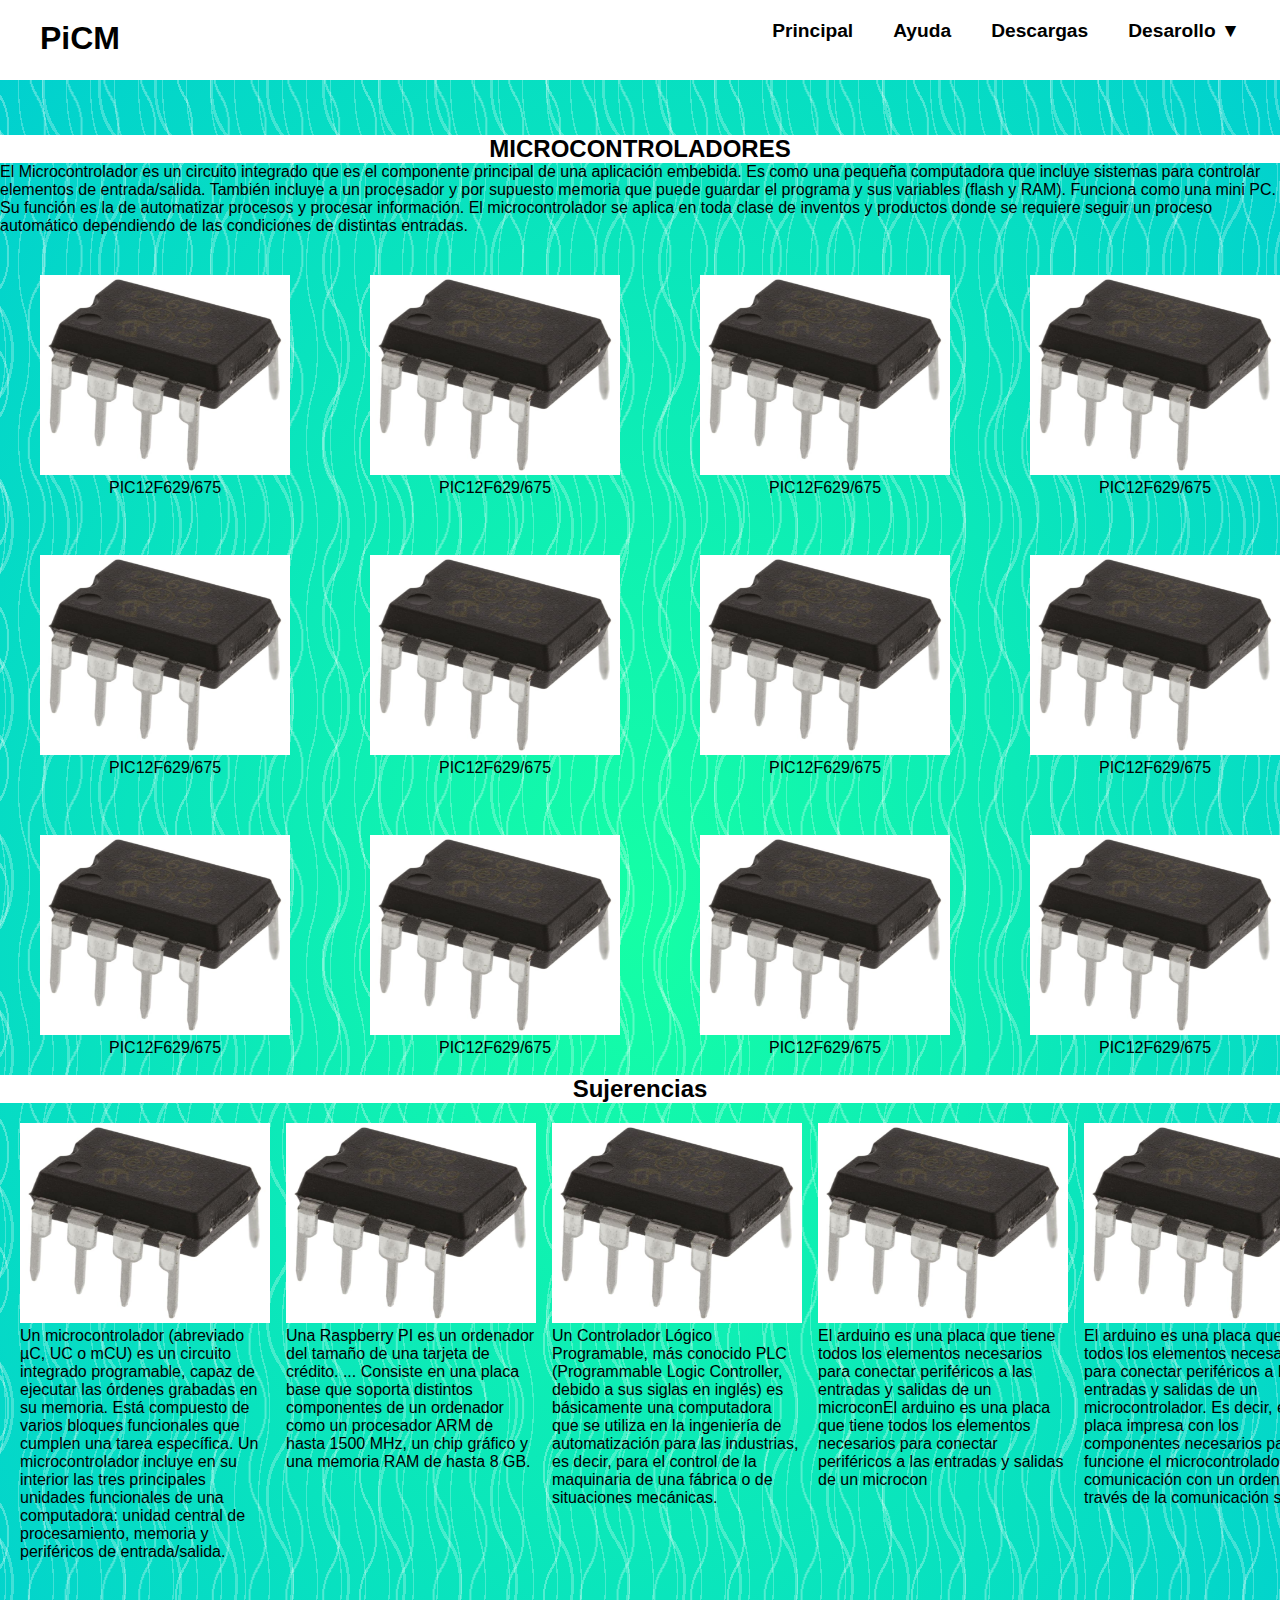
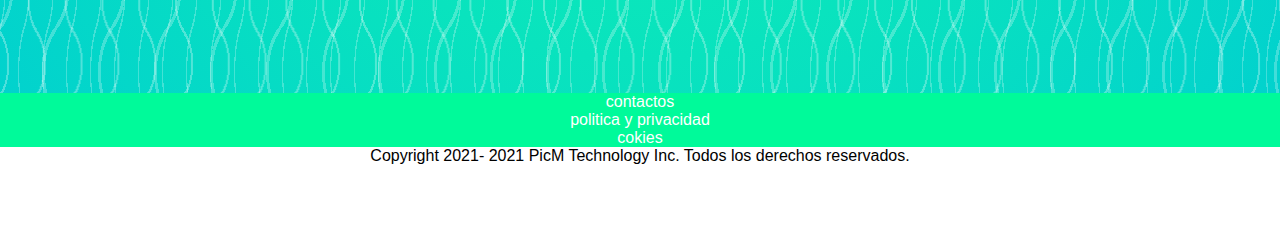
<file: Index.html>
<!DOCTYPE html>
<html lang="en">
<head>
    <meta charset="UTF-8">
    <meta http-equiv="X-UA-Compatible" content="IE=edge">
    <meta name="viewport" content="width=device-width, initial-scale=1.0">
    <title>mICROCONTROLADOREs</title>
    <link rel="stylesheet" href="desafio5.css">
    
</head>
<body>
    <header>
        <nav>
            <a class="logo">PiCM</a>
            <div class="dropdown">
                <button class="dropdown_btn">Desarollo</button>
                <div class="dropdown_content">
                    <a href="pic.html">Pic</a>
                    <a href="raspberry.html">Raspberry</a>
                    <a href="#">Atmel</a>
                    <a href="#">Arduino</a>
                </div>
            </div>
            <a href="descargas.html">Descargas</a>
            <a href="ayuda.html">Ayuda</a>
            <a href="Index.html">Principal</a>
        </nav>
    </header>
    <div class="titulo">
        <h2>MICROCONTROLADORES</h2>
        
    </div>
    <div class="resumen">
        El Microcontrolador es un circuito integrado que es el componente principal de una aplicación embebida. Es como una pequeña computadora que incluye sistemas para controlar elementos de entrada/salida. También incluye a un procesador y por supuesto memoria que puede guardar el programa y sus variables (flash y RAM).  Funciona como una mini PC. Su función es la de automatizar procesos y procesar información.

El microcontrolador se aplica en toda clase de inventos y productos donde se requiere seguir un proceso automático dependiendo de las condiciones de distintas entradas.
    </div>

    <div class="contenido">
        <div class="cartelera">
            <div class="img1">
                <a title="PIC" href="https://www.microchip.com/"><img class="img1" src="PIC12F629_675.jpg" alt=""></a>
                <p>PIC12F629/675</p>
            </div>
            <div class="img2">
                <a title="PIC" href="https://www.microchip.com/"><img class="img1" src="PIC12F629_675.jpg" alt=""></a>
                <p>PIC12F629/675</p>
            </div>
            <div class="img3">
                <a title="PIC" href="https://www.microchip.com/"><img class="img1" src="PIC12F629_675.jpg" alt=""></a>
                <p>PIC12F629/675</p>
            </div>
            <div class="img4">
                <a title="PIC" href="https://www.microchip.com/"><img class="img1" src="PIC12F629_675.jpg" alt=""></a>
                <p>PIC12F629/675</p>
            </div>
            <div class="img5">
                <a title="PIC" href="https://www.microchip.com/"><img class="img1" src="PIC12F629_675.jpg" alt=""></a>
                <p>PIC12F629/675</p>
            </div>
            <div class="img6">
                <a title="PIC" href="https://www.microchip.com/"><img class="img1" src="PIC12F629_675.jpg" alt=""></a>
                <p>PIC12F629/675</p>
            </div>
            <div class="img7">
                <a title="PIC" href="https://www.microchip.com/"><img class="img1" src="PIC12F629_675.jpg" alt=""></a>
                <p>PIC12F629/675</p>
            </div>
            <div class="img8">
                <a title="PIC" href="https://www.microchip.com/"><img class="img1" src="PIC12F629_675.jpg" alt=""></a>
                <p>PIC12F629/675</p>
            </div>
            <div class="img9">
                <a title="PIC" href="https://www.microchip.com/"><img class="img1" src="PIC12F629_675.jpg" alt=""></a>
                <p>PIC12F629/675</p>
            </div>
            <div class="img10">
                <a title="PIC" href="https://www.microchip.com/"><img class="img1" src="PIC12F629_675.jpg" alt=""></a>
                <p>PIC12F629/675</p>
            </div>
            <div class="img11">
                <a title="PIC" href="https://www.microchip.com/"><img class="img1" src="PIC12F629_675.jpg" alt=""></a>
                <p>PIC12F629/675</p>
            </div>
            <div class="img12">
                <a title="PIC" href="https://www.microchip.com/"><img class="img1" src="PIC12F629_675.jpg" alt=""></a>
                <p>PIC12F629/675</p>
            </div>
        </div>
        <div class="sujerencia">
            <h2>Sujerencias</h2>
        </div>
        <div class="mas">
            
            <div class="img13">
                <a title="PIC" href="https://www.microchip.com/"><img class="img1" src="PIC12F629_675.jpg" alt=""></a>
                Un microcontrolador (abreviado µC, UC o mCU) es un circuito integrado programable, capaz de ejecutar las órdenes grabadas en su memoria. Está compuesto de varios bloques funcionales que cumplen una tarea específica. Un microcontrolador incluye en su interior las tres principales unidades funcionales de una computadora: unidad central de procesamiento, memoria y periféricos de entrada/salida.
            </div>
            <div class="img14">
                <a title="PIC" href="https://www.microchip.com/"><img class="img1" src="PIC12F629_675.jpg" alt=""></a>
                Una Raspberry PI es un ordenador del tamaño de una tarjeta de crédito. ... Consiste en una placa base que soporta distintos componentes de un ordenador como un procesador ARM de hasta 1500 MHz, un chip gráfico y una memoria RAM de hasta 8 GB.
            </div>
            <div class="img15">
                <a title="PIC" href="https://www.microchip.com/"><img class="img1" src="PIC12F629_675.jpg" alt=""></a>
                Un Controlador Lógico Programable, más conocido PLC (Programmable Logic Controller, debido a sus siglas en inglés) es básicamente una computadora que se utiliza en la ingeniería de automatización para las industrias, es decir, para el control de la maquinaria de una fábrica o de situaciones mecánicas.
            </div>
            <div class="img16">
                <a title="PIC" href="https://www.microchip.com/"><img class="img1" src="PIC12F629_675.jpg" alt=""></a>
                El arduino es una placa que tiene todos los elementos necesarios para conectar periféricos a las entradas y salidas de un microconEl arduino es una placa que tiene todos los elementos necesarios para conectar periféricos a las entradas y salidas de un microcon
            </div>
            <div class="img17">
                <a title="PIC" href="https://www.microchip.com/"><img class="img1" src="PIC12F629_675.jpg" alt=""></a>
                El arduino es una placa que tiene todos los elementos necesarios para conectar periféricos a las entradas y salidas de un microcontrolador. Es decir, es una placa impresa con los componentes necesarios para que funcione el microcontrolador y su comunicación con un ordenador a través de la comunicación serial.
            </div>
        </div>
        <div class="inferior">
            <div class="datos">
                <div>
                    contactos
                </div>
                <div>
                    politica y privacidad
                </div>
                <div>
                    cokies
                </div>
            </div>
            <div class="copirng">
                Copyright 2021- 2021 PicM Technology Inc. Todos los derechos reservados.
            </div>
        </div>

    </div>
    
</body>
</html>
</file>
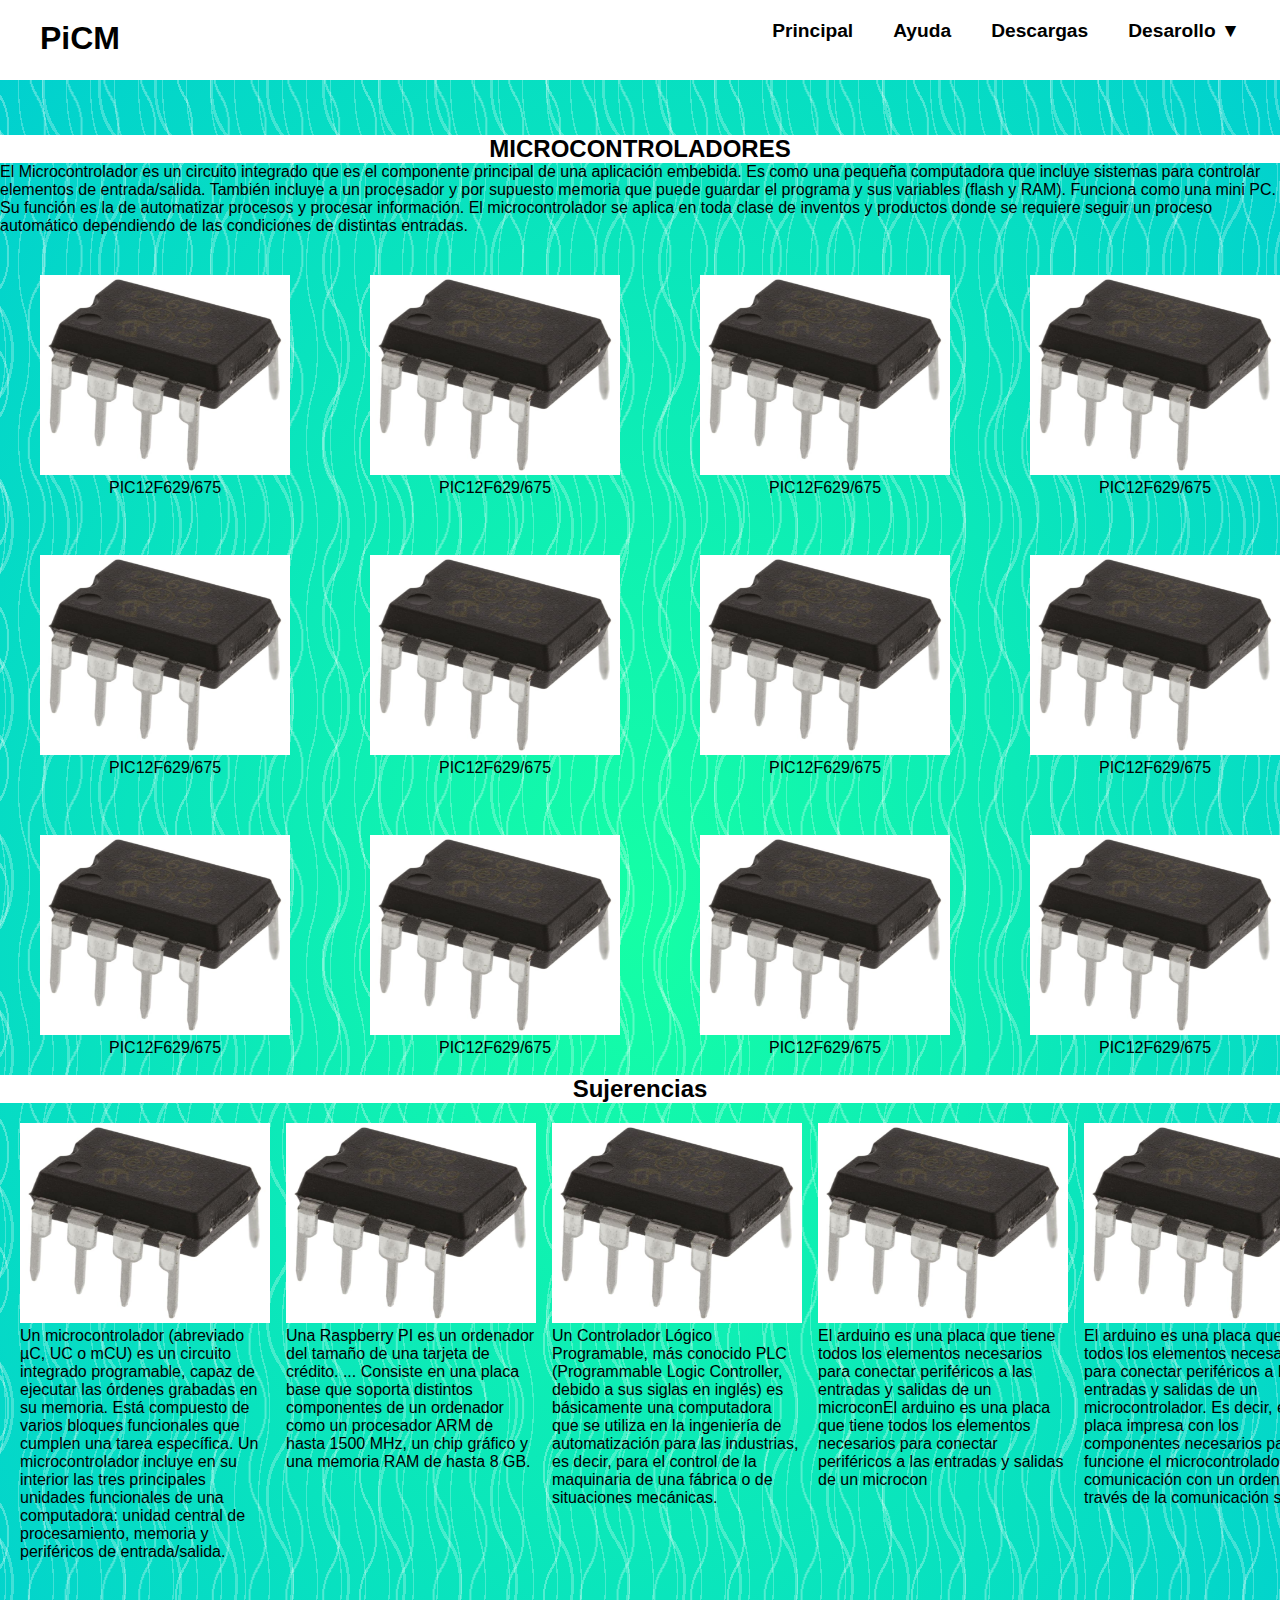
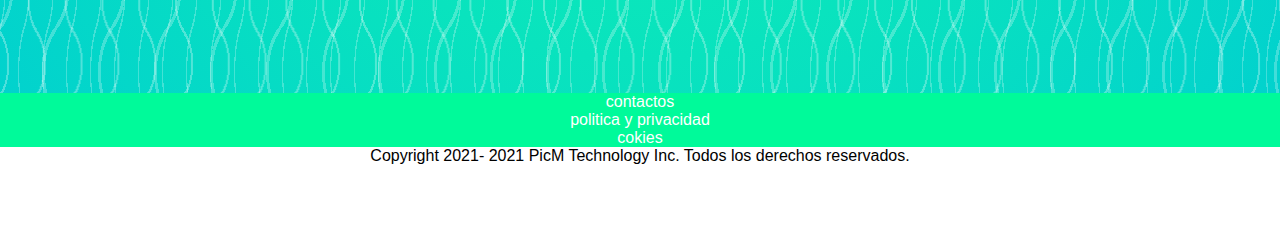
<file: desafio5.html>
<!DOCTYPE html>
<html lang="en">
<head>
    <meta charset="UTF-8">
    <meta http-equiv="X-UA-Compatible" content="IE=edge">
    <meta name="viewport" content="width=device-width, initial-scale=1.0">
    <title>mICROCONTROLADOREs</title>
    <link rel="stylesheet" href="desafio5.css">
    
</head>
<body>
    <header>
        <nav>
            <a class="logo">PiCM</a>
            <div class="dropdown">
                <button class="dropdown_btn">Desarollo</button>
                <div class="dropdown_content">
                    <a href="pic.html">Pic</a>
                    <a href="raspberry.html">Raspberry</a>
                    <a href="#">Atmel</a>
                    <a href="#">Arduino</a>
                </div>
            </div>
            <a href="descargas.html">Descargas</a>
            <a href="ayuda.html">Ayuda</a>
            <a href="desafio5.html">Principal</a>
        </nav>
    </header>
    <div class="titulo">
        <h2>MICROCONTROLADORES</h2>
        
    </div>
    <div class="resumen">
        El Microcontrolador es un circuito integrado que es el componente principal de una aplicación embebida. Es como una pequeña computadora que incluye sistemas para controlar elementos de entrada/salida. También incluye a un procesador y por supuesto memoria que puede guardar el programa y sus variables (flash y RAM).  Funciona como una mini PC. Su función es la de automatizar procesos y procesar información.

El microcontrolador se aplica en toda clase de inventos y productos donde se requiere seguir un proceso automático dependiendo de las condiciones de distintas entradas.
    </div>

    <div class="contenido">
        <div class="cartelera">
            <div class="img1">
                <a title="PIC" href="https://www.microchip.com/"><img class="img1" src="PIC12F629_675.jpg" alt=""></a>
                <p>PIC12F629/675</p>
            </div>
            <div class="img2">
                <a title="PIC" href="https://www.microchip.com/"><img class="img1" src="PIC12F629_675.jpg" alt=""></a>
                <p>PIC12F629/675</p>
            </div>
            <div class="img3">
                <a title="PIC" href="https://www.microchip.com/"><img class="img1" src="PIC12F629_675.jpg" alt=""></a>
                <p>PIC12F629/675</p>
            </div>
            <div class="img4">
                <a title="PIC" href="https://www.microchip.com/"><img class="img1" src="PIC12F629_675.jpg" alt=""></a>
                <p>PIC12F629/675</p>
            </div>
            <div class="img5">
                <a title="PIC" href="https://www.microchip.com/"><img class="img1" src="PIC12F629_675.jpg" alt=""></a>
                <p>PIC12F629/675</p>
            </div>
            <div class="img6">
                <a title="PIC" href="https://www.microchip.com/"><img class="img1" src="PIC12F629_675.jpg" alt=""></a>
                <p>PIC12F629/675</p>
            </div>
            <div class="img7">
                <a title="PIC" href="https://www.microchip.com/"><img class="img1" src="PIC12F629_675.jpg" alt=""></a>
                <p>PIC12F629/675</p>
            </div>
            <div class="img8">
                <a title="PIC" href="https://www.microchip.com/"><img class="img1" src="PIC12F629_675.jpg" alt=""></a>
                <p>PIC12F629/675</p>
            </div>
            <div class="img9">
                <a title="PIC" href="https://www.microchip.com/"><img class="img1" src="PIC12F629_675.jpg" alt=""></a>
                <p>PIC12F629/675</p>
            </div>
            <div class="img10">
                <a title="PIC" href="https://www.microchip.com/"><img class="img1" src="PIC12F629_675.jpg" alt=""></a>
                <p>PIC12F629/675</p>
            </div>
            <div class="img11">
                <a title="PIC" href="https://www.microchip.com/"><img class="img1" src="PIC12F629_675.jpg" alt=""></a>
                <p>PIC12F629/675</p>
            </div>
            <div class="img12">
                <a title="PIC" href="https://www.microchip.com/"><img class="img1" src="PIC12F629_675.jpg" alt=""></a>
                <p>PIC12F629/675</p>
            </div>
        </div>
        <div class="sujerencia">
            <h2>Sujerencias</h2>
        </div>
        <div class="mas">
            
            <div class="img13">
                <a title="PIC" href="https://www.microchip.com/"><img class="img1" src="PIC12F629_675.jpg" alt=""></a>
                Un microcontrolador (abreviado µC, UC o mCU) es un circuito integrado programable, capaz de ejecutar las órdenes grabadas en su memoria. Está compuesto de varios bloques funcionales que cumplen una tarea específica. Un microcontrolador incluye en su interior las tres principales unidades funcionales de una computadora: unidad central de procesamiento, memoria y periféricos de entrada/salida.
            </div>
            <div class="img14">
                <a title="PIC" href="https://www.microchip.com/"><img class="img1" src="PIC12F629_675.jpg" alt=""></a>
                Una Raspberry PI es un ordenador del tamaño de una tarjeta de crédito. ... Consiste en una placa base que soporta distintos componentes de un ordenador como un procesador ARM de hasta 1500 MHz, un chip gráfico y una memoria RAM de hasta 8 GB.
            </div>
            <div class="img15">
                <a title="PIC" href="https://www.microchip.com/"><img class="img1" src="PIC12F629_675.jpg" alt=""></a>
                Un Controlador Lógico Programable, más conocido PLC (Programmable Logic Controller, debido a sus siglas en inglés) es básicamente una computadora que se utiliza en la ingeniería de automatización para las industrias, es decir, para el control de la maquinaria de una fábrica o de situaciones mecánicas.
            </div>
            <div class="img16">
                <a title="PIC" href="https://www.microchip.com/"><img class="img1" src="PIC12F629_675.jpg" alt=""></a>
                El arduino es una placa que tiene todos los elementos necesarios para conectar periféricos a las entradas y salidas de un microconEl arduino es una placa que tiene todos los elementos necesarios para conectar periféricos a las entradas y salidas de un microcon
            </div>
            <div class="img17">
                <a title="PIC" href="https://www.microchip.com/"><img class="img1" src="PIC12F629_675.jpg" alt=""></a>
                El arduino es una placa que tiene todos los elementos necesarios para conectar periféricos a las entradas y salidas de un microcontrolador. Es decir, es una placa impresa con los componentes necesarios para que funcione el microcontrolador y su comunicación con un ordenador a través de la comunicación serial.
            </div>
        </div>
        <div class="inferior">
            <div class="datos">
                <div>
                    contactos
                </div>
                <div>
                    politica y privacidad
                </div>
                <div>
                    cokies
                </div>
            </div>
            <div class="copirng">
                Copyright 2021- 2021 PicM Technology Inc. Todos los derechos reservados.
            </div>
        </div>

    </div>
    
</body>
</html>
</file>
<file: desafio5.css>
body {
    background: radial-gradient(1.5em 6.28571em at 1.95em, rgba(255, 255, 255, 0) 50%, rgba(255, 255, 255, 0.25) 50%, rgba(255, 255, 255, 0.25) 55%, rgba(255, 255, 255, 0) 55%) 0 0, radial-gradient(1.5em 6.28571em at -0.45em, rgba(255, 255, 255, 0) 50%, rgba(255, 255, 255, 0.25) 50%, rgba(255, 255, 255, 0.25) 55%, rgba(255, 255, 255, 0) 55%) 1.5em 5.5em, radial-gradient(2.3em 4.57143em at 2.99em, rgba(255, 255, 255, 0) 50%, rgba(255, 255, 255, 0.3) 50%, rgba(255, 255, 255, 0.3) 55%, rgba(255, 255, 255, 0) 55%) 0 0, radial-gradient(2.3em 4.57143em at -0.69em, rgba(255, 255, 255, 0) 50%, rgba(255, 255, 255, 0.3) 50%, rgba(255, 255, 255, 0.3) 55%, rgba(255, 255, 255, 0) 55%) 2.3em 4em, radial-gradient(3.5em 6.28571em at 4.55em, rgba(255, 255, 255, 0) 50%, rgba(255, 255, 255, 0.25) 50%, rgba(255, 255, 255, 0.25) 55%, rgba(255, 255, 255, 0) 55%) 0 0, radial-gradient(3.5em 6.28571em at -1.05em, rgba(255, 255, 255, 0) 50%, rgba(255, 255, 255, 0.25) 50%, rgba(255, 255, 255, 0.25) 55%, rgba(255, 255, 255, 0) 55%) 3.5em 5.5em, radial-gradient(#15ffa5, #00ced1);
    background-color: mediumspringgreen;
    background-size: 1.5em 11em, 1.5em 11em, 2.3em 8em, 2.3em 8em, 3.5em 11em, 3.5em 11em, 100% 100%;
    background-repeat: repeat;
  }
*{
    margin: 0;
    padding: 0;
    box-sizing: border-box;
    font-family: -apple-system, BlinkMacSystemFont, 'Segoe UI', Roboto, Oxygen, Ubuntu, Cantarell, 'Open Sans', 'Helvetica Neue', sans-serif;
}
.titulo{
    max-width: 1500px;
    margin: auto;
    text-align: center;
    background-color: white;
}
.resumen{
    max-width: 1500px;
    margin: auto;
}
header{
    width: 100%;
    height: 15vh;
}
header nav {
    padding: 10px 20px;
    width: 100%;
    height: 80px;
    background-color: white;
    
}

header nav a {
    display: block;
    float: right;
    font-size: 1.2em;
    color: black;
    text-align: center;
    padding: 10px 20px;
    font-weight: bold;
    text-decoration: none;
    transition: all .5s ease;
}
header nav .logo {
    float: left;
    font-size: 2em;
}
header nav a:hover{
    background-color: mediumspringgreen;
}
.dropdown {
    float: right;
}
.dropdown .dropdown_btn {
    outline: none;
    border: none;
    background: inherit;
    font-size: 1.2em;
    color: black;
    text-align: center;
    padding: 10px 20px;
    font-weight: bold;
}
.dropdown .dropdown_btn:not(:only-child)::after{
    content: " ▼";
}
.dropdown .dropdown_content {
    display: none;
    background-color: #fff;
    min-width: 140px;
    position: absolute;
}
.dropdown .dropdown_content a {
    float: none;
    color: rgba(0,0, 0, 8);
}
.dropdown:hover .dropdown_content {
    display: block;
}
.dropdown:hover .dropdown_content a:hover{
    background: inherit;
    color: mediumspringgreen;
}


.cartelera {
    max-width: 1500px;
    margin: auto;

    align-content: center;
    display: grid;
    grid-template-columns: repeat(4, 1fr);
    grid-template-rows: repeat(3, 1fr);
    grid-gap: 5em;
    padding: 40px;
    width: 100%;
    
}

.cartelera div:hover {
    border:  5px solid mediumspringgreen;
    transition: all .3s ease;
}

.img1{

    text-align: center;
    width: 250px;
    height: 200px;
}
.img2{
    text-align: center;
    width: 250px;
    height: 200px;
}
.img3{
    text-align: center;
    width: 250px;
    height: 200px;
}
.img4{
    text-align: center;
    width: 250px;
    height: 200px;
}
.img5{
    text-align: center;
    width: 250px;
    height: 200px;
}
.img6{
    text-align: center;
    width: 250px;
    height: 200px;
}
.img7{
    text-align: center;
    width: 250px;
    height: 200px;
}
.img8{
    text-align: center;
    width: 250px;
    height: 200px;
}
.img9{
    text-align: center;
    width: 250px;
    height: 200px;
}
.img10{
    text-align: center;
    width: 250px;
    height: 200px;
}
.img11{
    text-align: center;
    width: 250px;
    height: 200px;
}
.img12{
    text-align: center;
    width: 250px;
    height: 200px;
}


.sujerencia {
    max-width: 1500px;
    margin: auto;
    text-align: center;
    background-color: white;
    
}

.mas {
    max-width: 1500px;
    margin: auto;
    align-content: center;
    display: grid;
    grid-template-columns: repeat(5, 1fr);
    grid-gap: 1em;
    padding: 20px;
    width: 100%;
    
}


.img13{
    width: 250px;
    height: 550px;
}
.img14{
    width: 250px;
    height: 550px;
}
.img15{
    width: 250px;
    height: 550px;
}
.img16{
    width: 250px;
    height: 550px;
}
.img17{
    width: 250px;
    height: 550px;
}

.datos{
    
    background-color:mediumspringgreen;
    color: white;
    text-align: center;
}
.copirng{
    text-align: center;
    background-color: white;
    height: 10vh;
}
.video{

    height: 60vh;
}
.descarga{
    max-width: 1500px;
    margin: auto;
    text-align: center;
    height: 70vh;
}
.imagen{

    width: 450px;
    height: 550px;
}
</file>
